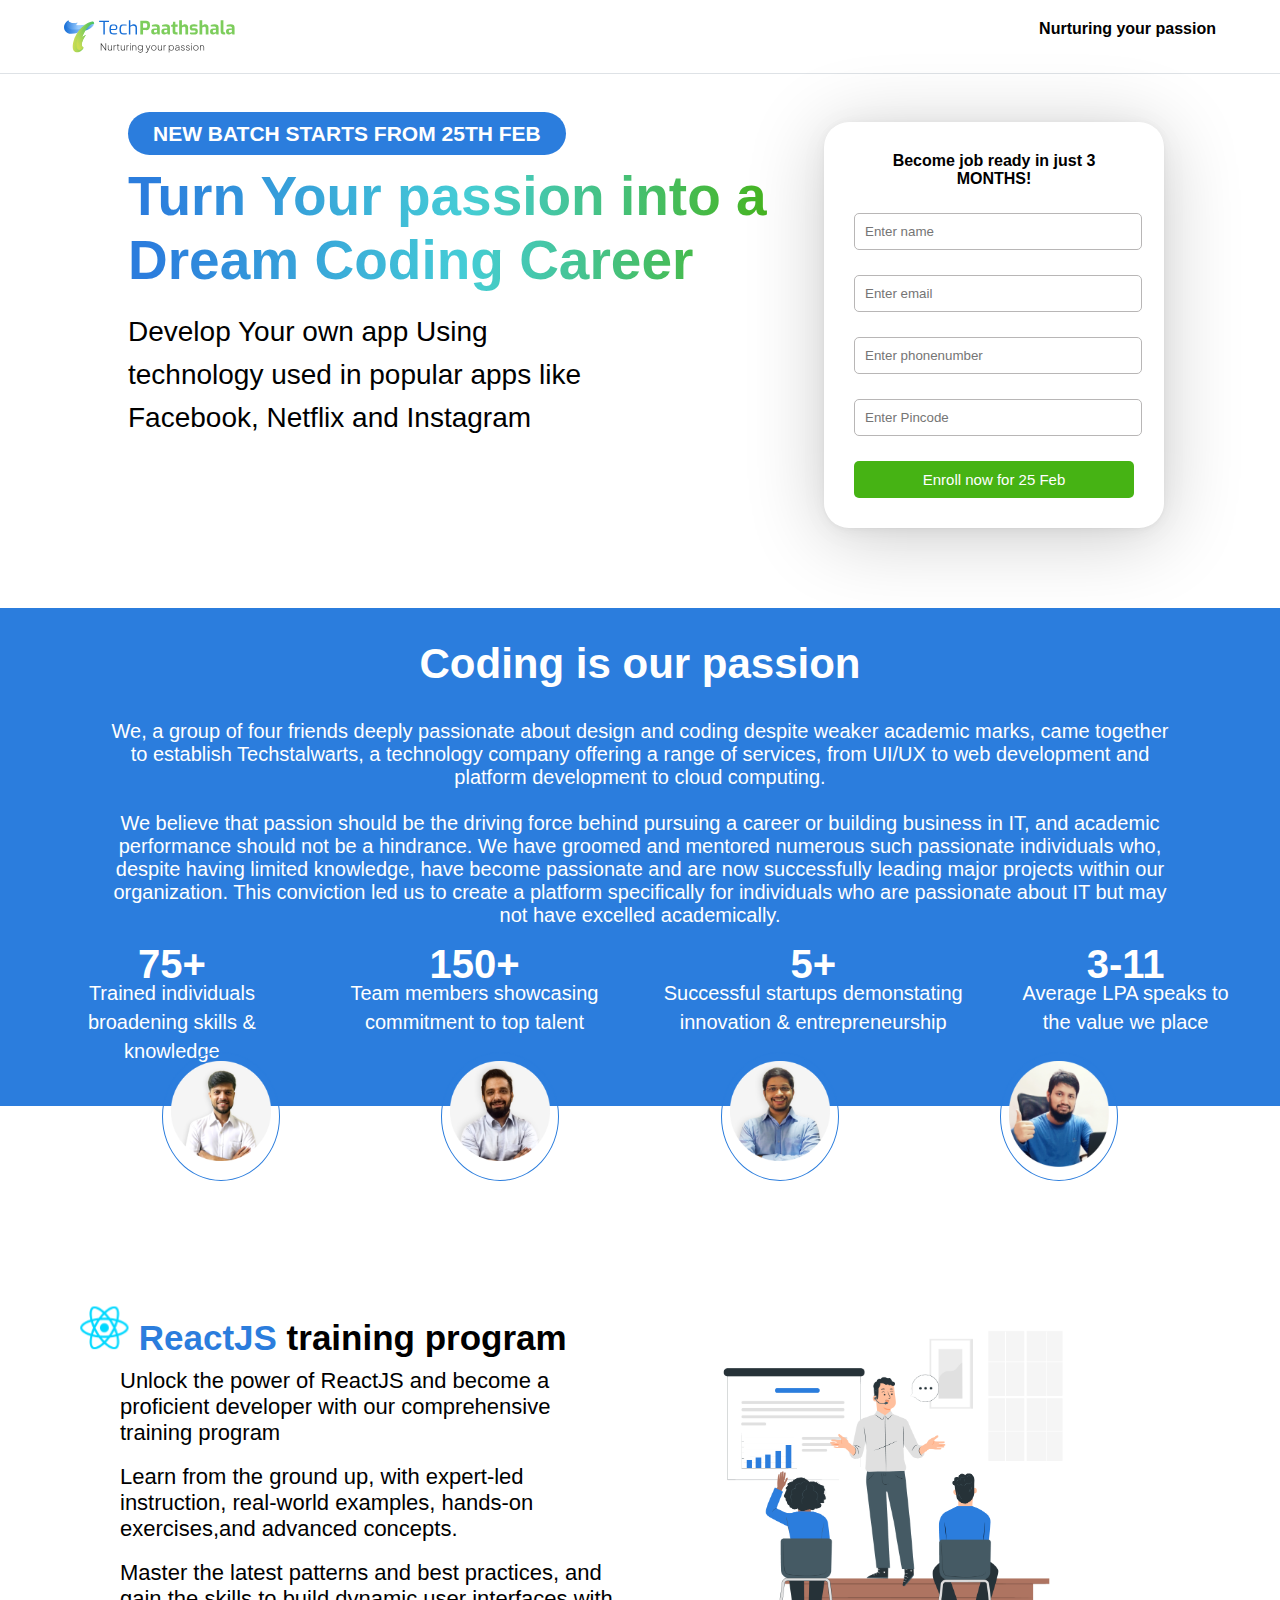
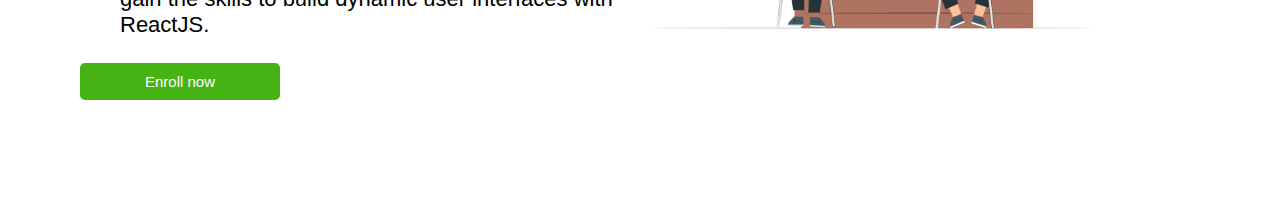
<file: CSS/assment/index.html>
<!DOCTYPE html>
<html lang="en">

<head>
    <meta charset="UTF-8">
    <meta http-equiv="X-UA-Compatible" content="IE=edge">
    <meta name="viewport" content="width=device-width, initial-scale=1.0">
    <title>Techpaatshala</title>
    <link rel="stylesheet" href="style.css">
    <link rel="preconnect" href="https://fonts.googleapis.com">
    <link rel="preconnect" href="https://fonts.gstatic.com" crossorigin>
    <link
        href="https://fonts.googleapis.com/css2?family=Gloock&family=Nunito:ital,wght@0,200;0,300;0,400;0,600;1,600&family=Plus+Jakarta+Sans:ital,wght@0,500;0,600;0,700;1,400&family=Poppins:wght@300&family=Ubuntu:wght@300&display=swap"
        rel="stylesheet">
</head>

<body>
    <nav>
        <img src="img/logo.svg" alt="logo" class="logo">
        <h4 class="head">Nurturing your passion</h4>
    </nav>
    <main class=" container container-1">
            <div class="headtext">
                <span class="batch-tag">NEW BATCH STARTS FROM 25th FEB</span>
                <h1 class="title-text">Turn Your passion into a Dream Coding Career </h1>
                <p class="discription">Develop Your own app Using technology used in popular apps like Facebook, Netflix and Instagram</p>
            </div>
            <div class="login">
                <div class="form-text">
                    <h1>Become job ready in just 3 MONTHS!</h1>
                </div>
                
                <form action="">
    
                    <input type="name" id="name" name="fullname" required placeholder="Enter name">
    
                    <input type="Email" id="Email" name="Email" required placeholder="Enter email">
    
                    <input type="text" id="phone" name="phonenumber" required placeholder="Enter phonenumber">
    
                    <input type="text" id="pincode" name="pincode" required placeholder="Enter Pincode">
                    <div>
                        <button class="btn">Enroll now for 25 Feb</button>
                    </div>
                </form>
            </div>
           
    </main>
    <section class="passion-section">
        <div class="wrapper  container-1">
            <h1 class="passion-heading"> Coding is our passion</h1>
            <p class="passion-para">We, a group of four friends deeply passionate about design and coding despite
                weaker
                academic marks, came
                together to establish Techstalwarts, a technology company offering a range of services, from UI/UX
                to
                web development and platform development to cloud computing.
              </p><br>
              <p class="passion-para">We believe that passion should be the driving force behind pursuing a career
                or
                building business in
                IT, and academic performance should not be a hindrance. We have groomed and mentored numerous such
                passionate individuals who, despite having limited knowledge, have become passionate and are now
                successfully leading major projects within our organization. This conviction led us to create a
                platform
                specifically for individuals who are passionate about IT but may not have excelled academically.</p>
                <p></p><br>
        </div>
        <div class="passion-ratings container-1">
            <div class="rating">
                <h1>75+</h1>
                <p>Trained individuals broadening skills & knowledge</p>
            </div>
            <div class="rating">
                <h1>150+</h1>
                <p>Team members showcasing commitment to top talent</p>
            </div>
            <div class="rating">
                <h1>5+</h1>
                <p>Successful startups demonstating innovation & entrepreneurship</p>
            </div>
            <div class="rating">
                <h1>3-11</h1>
                <p>Average LPA speaks to the value we place</p>
            </div>
        </div>
        <div class="founders-wrapper">
            <div class="img-wrapper">
                <img src="img/vijay.png" alt="">
            </div>
            <div class="img-wrapper">
                <img src="img/shailesh.png" alt="">
            </div>
            <div class="img-wrapper">
                <img src="img/prashant.png" alt="">
            </div>
            <div class="img-wrapper">
                <img src="img/suhail.png" alt="">
            </div>
        </div>
    </section>
    <section class="trainig container-1">
    <div class="" >
        <h1 class="sec-heading">
            <img src="img/ReactJs logo.svg" alt="">
            <span class="blue-txt">ReactJS</span>
            training program
        </h1>
        <p class="traning-para">Unlock the power of ReactJS and become a proficient developer with our
            comprehensive training program</p><br>
            <p class="traning-para">Learn from the ground up, with expert-led instruction, real-world examples,
                hands-on exercises,and advanced concepts.</p><br>
                <p class="traning-para">
                    Master the latest patterns and best practices, and gain the skills to build dynamic user
                    interfaces with ReactJS.
                  </p>
                  <button class="btn1">Enroll now</button>
    </div>
    

    <div class="tr">
        <img src="img/Illustration.png" alt="" class="trainig-img">
    </div>
</section>
</body>

</html>
</file>
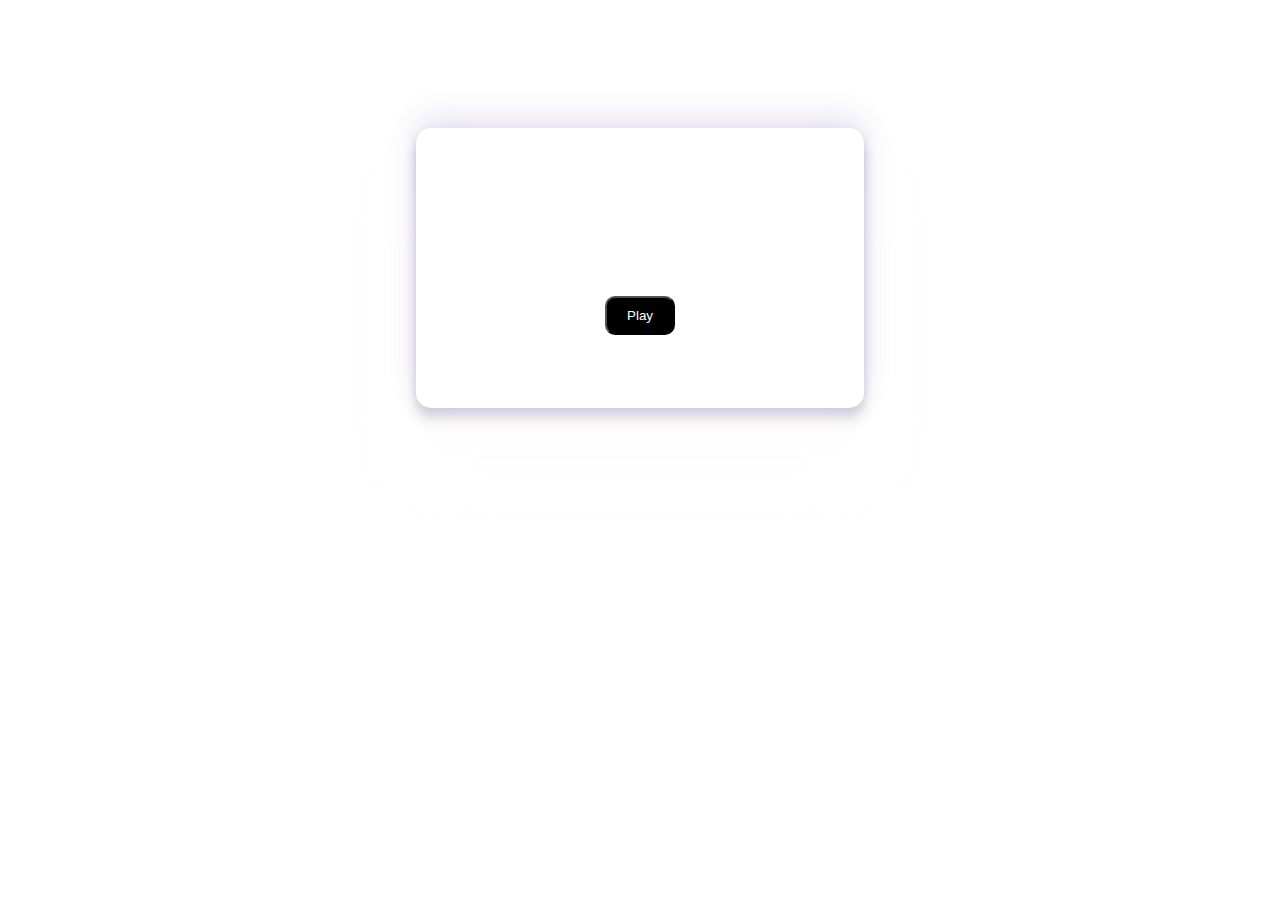
<file: JavaScript/GuessNumber/index.html>
<!DOCTYPE html>
<html lang="en">
  <head>
    <meta charset="UTF-8" />
    <meta http-equiv="X-UA-Compatible" content="IE=edge" />
    <meta name="viewport" content="width=, initial-scale=1.0" />
    <title>Guess the number</title>
  </head>
  <link rel="stylesheet" href="guessNumber.css" />
  <link rel="preconnect" href="https://fonts.googleapis.com" />
  <link rel="preconnect" href="https://fonts.gstatic.com" crossorigin />
  <link rel="preconnect" href="https://fonts.googleapis.com" />
  <link rel="preconnect" href="https://fonts.gstatic.com" crossorigin />
  <link
    href="https://fonts.googleapis.com/css2?family=Gloock&family=Nunito:ital,wght@0,200;0,300;0,400;0,600;1,600&family=Plus+Jakarta+Sans:ital,wght@0,500;0,600;0,700;1,400&family=Poppins:wght@300&family=Rubik+Iso&family=Smokum&family=Ubuntu:wght@300&display=swap"
    rel="stylesheet"
  />
  <body>
    <div class="main">
      <h1>Guess The Number</h1>
      <p>-Guess the number between 1 to 100 <br />-Only 10 tries</p>
      <button class="btn" onclick="guessNumber()" id="btn.play">Play</button>
      <div class="user_input">
        <input type="number" id="guessinput" style="display: none" required />
        <button
          class="btn"
          onclick="submitGuess()"
          id="submitGuess"
          style="display: none"
        >
          Enter
        </button>

        <p id="user_chances" onclick="guessNumber()">Your chances</p>
      </div>
    </div>

    <script src="guessNumber.js"></script>
  </body>
</html>
</file>
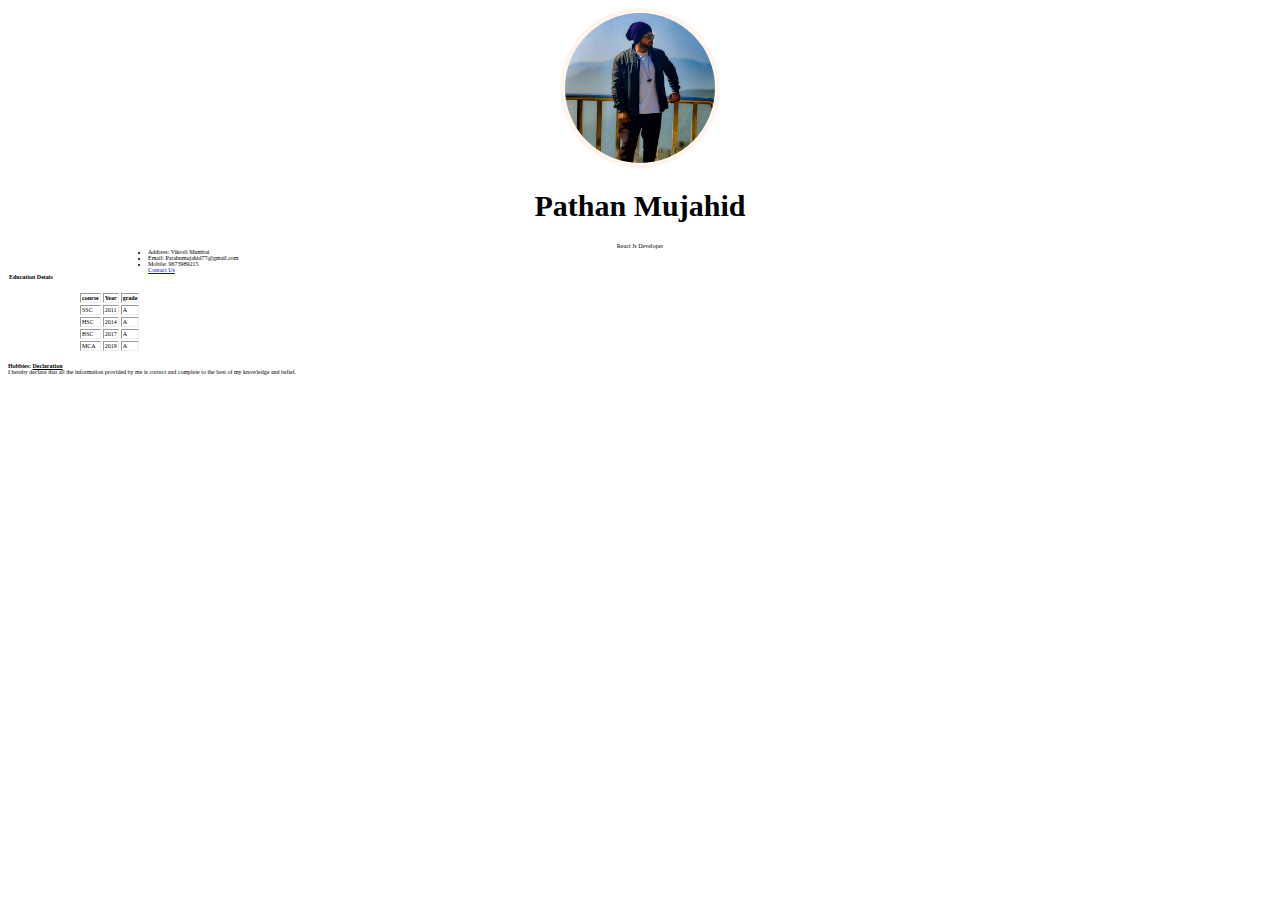
<file: CSS/resume.html>
<!DOCTYPE html>
<html lang="en">
<head>
    <meta charset="UTF-8">
    <meta http-equiv="X-UA-Compatible" content="IE=edge">
    <meta name="viewport" content="width=device-width, initial-scale=1.0">
    <title>Resume</title>
    <link rel="stylesheet" href="style.css">
</head>
<body>
    <center>
    <div>
      <img src="img/Image 2022-10-17 at 12.23.01.jpg" alt="" width="150" height="150">
    </div>
<div>
    <h1>Pathan Mujahid</h1>
    <p>React Js Developer</p>
</div>
</center>
    <div>
        <ul>
        
            <li>Address: Vikroli Mumbai</li>
            <li>Email: Patahnmujahid77@gmail.com</li>
            <li>Mobile: 9673989215</li>
            <div>
            <a href="Contact Us.html">Contact Us</a>
            </div>
            <div>
                
            </div>
        </ul>
    </div>
    <div>
        <h3 id="Heading">Education Detais</h3>
        <table border="1">
<tr>
    <th>course</th>
    <th>Year</th>
    <th>grade</th>
    
</tr>
<tr>
    <td>SSC</td>
    <td>2011</td>
    <td>A</td>
    <tr>
    <td>HSC</td>
    <td>2014</td>
    <td>A</td>
    </tr>
    <td>BSC</td>
    <td>2017</td>
    <td>A</td>
</tr>
<tr>
    <td>MCA</td>
    <td>2019</td>
    <td>A</td>

</tr>
        </table>
    </div>
    <b>Hobbies:</b>


    <b><u>Declaration</u></b>
</p>
<p>I hereby declare that all the information provided by me is correct and complete to the best of my knowledge and belief.</p>

    


</body>
</html>
</file>
<file: CSS/assment/style.css>
* {
  padding: 0;
  margin: 0;
  font-family: -apple-system, "Segoe UI", Roboto, "Helvetica Neue", Arial,
    "Noto Sans", "Liberation Sans", sans-serif, "Apple Color Emoji",
    "Segoe UI Emoji", "Segoe UI Symbol", "Noto Color Emoji";
}
.container-1{
margin: 0 5rem;
  

}
.container {
  gap: 1.5rem;
  display: flex;
  
}
nav {
  display: flex;
  justify-content: space-between;
  padding: 20px 5%;
  border-bottom: 1px solid #dee2e6 !important;
}
.headtext {
  width: 60%;
  margin-top: 3rem;
  margin-left: 3rem;
}
.batch-tag {
  padding: 10px 25px;
  background-color: #2b7ddd;
  border-radius: 50px;
  color: white;
  text-transform: uppercase;
  font-weight: 600;
  font-size: 21px;
}
.title-text {
  margin: 18px 0px;
  font-weight: 700;
  background: linear-gradient(
    90deg,
    #2b7ddd 3.58%,
    #45cdd6 50.39%,
    #46b314 98.18%
  );
  -webkit-background-clip: text;
  -webkit-text-fill-color: transparent;
  background-clip: text;
  font-size: 55px;
}
.discription {
  line-height: 43px;
  width: 69%;
  font-size: 28px;
}
.login {
  display: flex;
  flex-direction: column;
  background-color: white;
  width: 25%;
  margin-top: 3rem;
  padding: 30px;
  border-radius: 25px;
  box-shadow: 0px 9px 80px rgb(0 0 0 / 20%),
    0px 3.75998px 33.4221px rgb(0 0 0 / 3%),
    0px 2.01027px 17.869px rgb(0 0 0 / 2%),
    0px 1.12694px 10.0172px rgb(0 0 0 / 2%),
    0px 0.598509px 5.32008px rgb(0 0 0 / 2%),
    0px 0.249053px 2.21381px rgb(0 0 0 / 1%);
}
.form-text {
  font-weight: 600;
  font-size: 8px;
  color: black;
  text-align: center;
}
input {
  margin-top: 25px;
  padding: 10px 10px;
  border: 1px solid #b8b6b6;
  border-radius: 5px;
  width: 95%;
  align-items: center;
  flex-direction: row;
}
.btn {
  background-color: #46b314;
  display: flex;
  flex-direction: column;
  justify-content: center;
  align-items: center;
  color: white;
  width: 100%;
  padding: 10px 50px 10px 50px;
  border-radius: 5px;
  border: none;
  font-size: 15px;
  font-weight: 500;
  margin-top: 25px;
}
.passion-section{
  position: relative;
  background-color: #2b7ddd;
  color: white;
  margin-top: 5rem;
  padding-bottom: 2.5rem;
  text-align: center;
  font-size: 20px;

  
  
}
.passion-heading{
  font-weight: 600;
  font-size: 42px;
  text-align: center;
  margin-bottom: 20px;
  padding: 2rem;
  margin: 0 25px;
}
.passion-para{
  font-size: 20px;
  font-weight: 500;
  text-align: center;
  margin: 0 25px;
}
.passion-ratings{
  margin-top: 4rem;
  display: flex;
  justify-content: space-evenly;
  margin: 0 25px;
}
.rating{
  text-align: center;
  line-height: 29px;
  margin: 0 25px;
}
.founders-wrapper{
  position: absolute;
  width: 100%;
  bottom: -15%;
  display: flex;
  justify-content: space-evenly;
}
.img-wrapper
{
  max-width: 100px;
  padding: 0.5rem;
  border-radius: 50%;
  border: 1.5px solid#2b7ddd;
}
.img-wrapper img{
  width: 100%;
}
.trainig{
  margin-top: 200px;
  margin-bottom: 100px;
  display: flex;
  justify-content: center;
  gap: 2rem;

}
.blue-txt{
color: #2b7ddd;
}
.sec-heading{
  font-size: 35px;
  font-weight: 600;
  margin-bottom: 10px;
}
.traning-para{
  width: 500px;
  font-size: 22px;
  margin-left: 40px;
}
.btn1 {
  background-color: #46b314;
  display: flex;
  flex-direction: column;
  justify-content: center;
  align-items: center;
  color: white;
  width: 200px;
  padding: 10px 50px 10px 50px;
  border-radius: 5px;
  border: none;
  font-size: 15px;
  font-weight: 500;
  margin-top: 25px;
}
.trainig-img{
  width: 80%;
}
@media only screen and (max-width: 768px) {
  .container {
    flex-direction: column;
  }
  .headtext {
    width: 100%;
  }
  .title-text{
    font-size:20px;
  }
}
@media only screen and (max-width: 992px) {
  .container {
  
  }
  .title-text{
    font-size: 45px;
  }
  .batch-tag {
    font-size: 0.50rem;

  }
  .headtext {
    width: 100%;
  }
  .login {
    width: 75%;
    padding: 1rem;
    margin-left: 10px;
  }
  .discription {
    font-size: 20px;
  }

  }
</file>
<file: JavaScript/GuessNumber/guessNumber.css>
body {
  padding: 0;
  margin: 0;
  display: flex;
  justify-content: center;
  font-family: "Gloock", serif;
  background: url(https://1.bp.blogspot.com/-ImkuaBR60yY/YOmby7RgCnI/AAAAAAAAiq0/h_rhcKMhzkscvRwZWBFE5J8nQmMnieMCgCLcBGAsYHQ/s1920/GAMER-WALLPAPER-HD.png);
  background-size: cover;
  background-repeat: no-repeat;
  color: white;
}
.btn {
  padding: 10px;
  width: 70px;
  margin: 15px;
  background-color: black;
  border-radius: 10px;
  color: white;
}
.background-img {
  display: flex;
  background-size: cover;
}
.main {
  width: 35%;
  margin-top: 10%;
  background-color: rgb(red, rgb(35, 72, 35), blue);
  font-size: 18px;
  color: white;
  text-align: center;
  box-shadow: rgba(255, 253, 253, 0.25) 0px 54px 55px,
    rgba(54, 25, 156, 0.12) 0px -12px 30px, rgba(35, 48, 196, 0.12) 0px 4px 10px,
    rgba(36, 26, 56, 0.17) 0px 12px 13px,
    rgba(128, 65, 223, 0.012) 0px -3px 10px;
  border-radius: 15px;
}
input {
}
.user_input {
  display: flex;
  justify-content: center;
  align-items: center;
  flex-direction: column;
  font-size: 18px;
}
@media screen and (max-device-width: 480px) and (orientation: portrait) {
  .gfg-div {
    width: 200px;
    height: 200px;
    background-color: red;
    color: #fff;
  }
}
/* For Mobile Portrait View */
@media screen and (max-device-width: 480px) and (orientation: portrait) {
  .gfg-div {
    width: 200px;
    height: 200px;
    background-color: red;
    color: #fff;
  }
}

/* For Mobile Landscape View */
@media screen and (max-device-width: 640px) and (orientation: landscape) {
  .gfg-div {
    width: 400px;
    height: 200px;
    background-color: cyan;
    color: black;
  }
}
</file>
<file: CSS/style.css>
*{
    font-size: 0.2em
}
h1{
    font-size: 30px;
             
}
#Heading{
   border: 1px solid white;
    
}
ul
{
    margin-left: 100px;
    border: 10px;
}
table
{
margin-left: 60px;
padding: 10px;
border: 10px;
}
img
{
    border-radius: 100%;
    border: 5px solid seashell;
    
}
</file>
